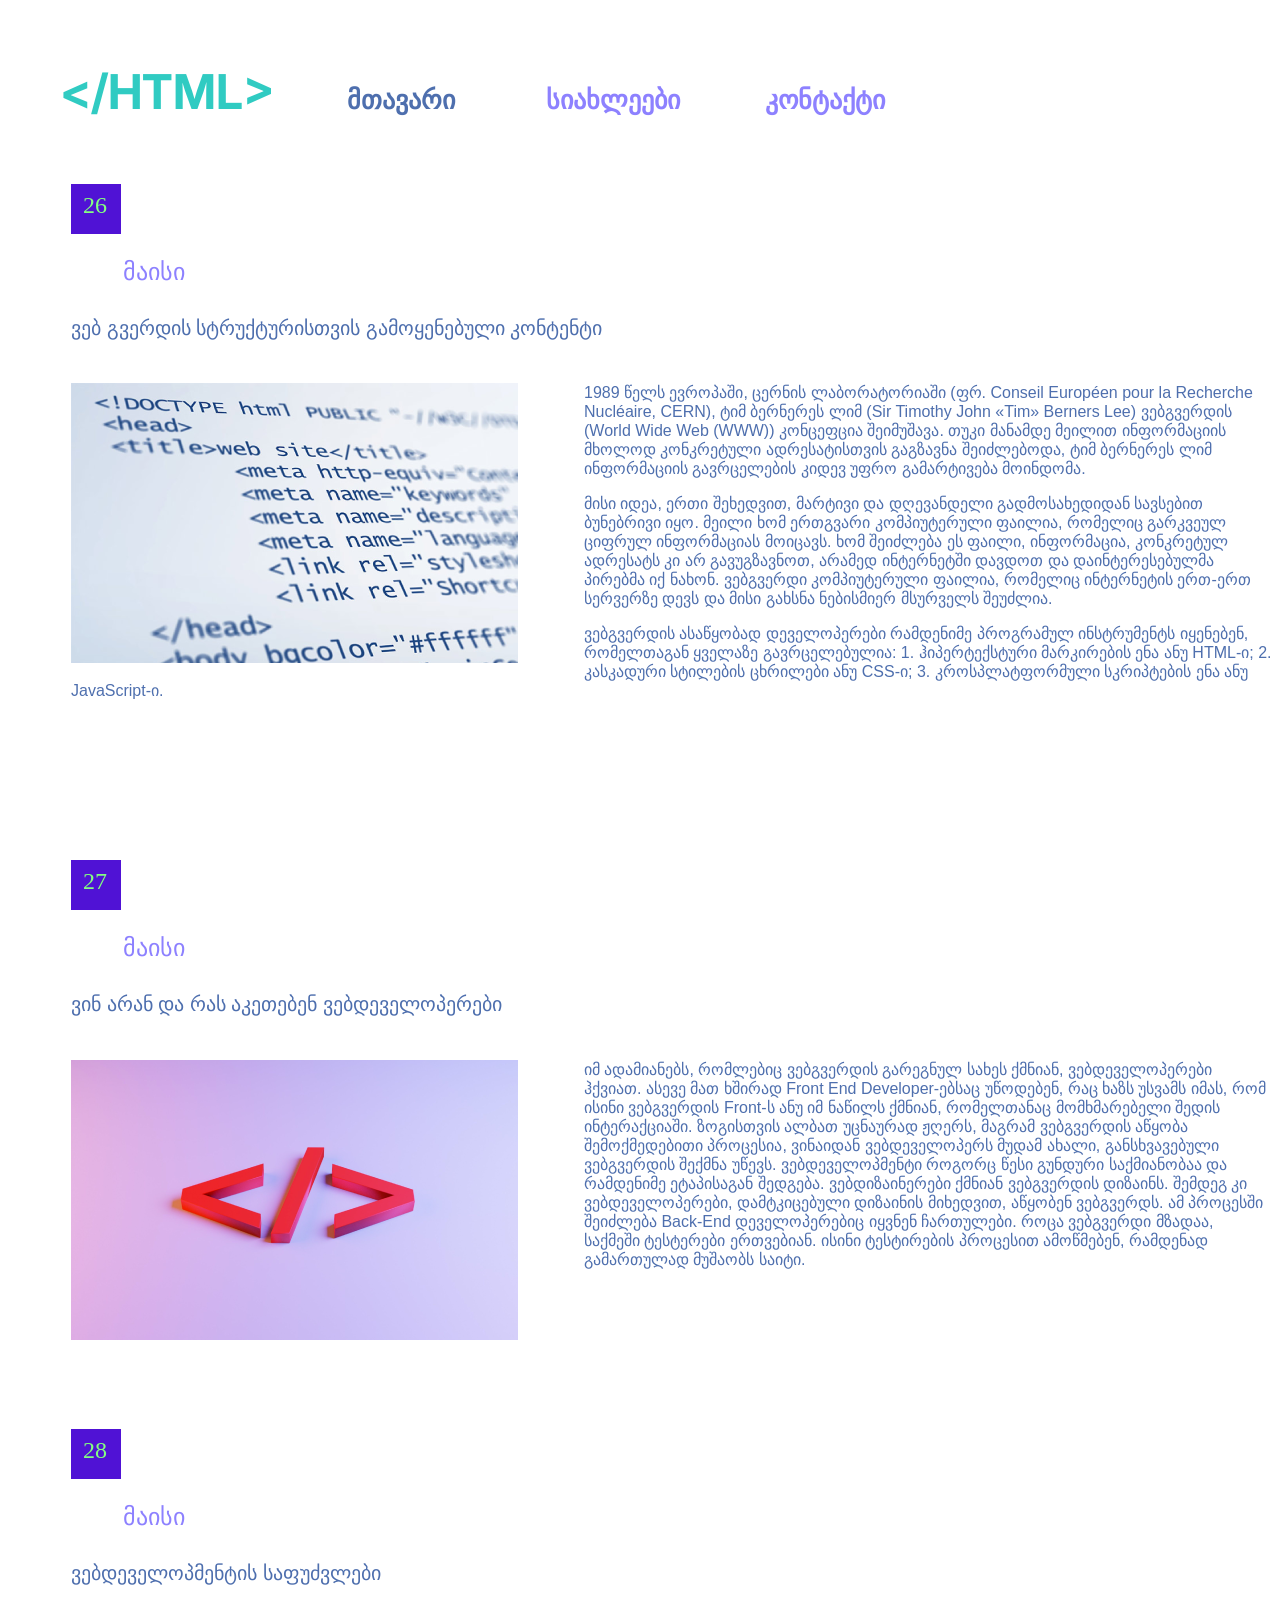
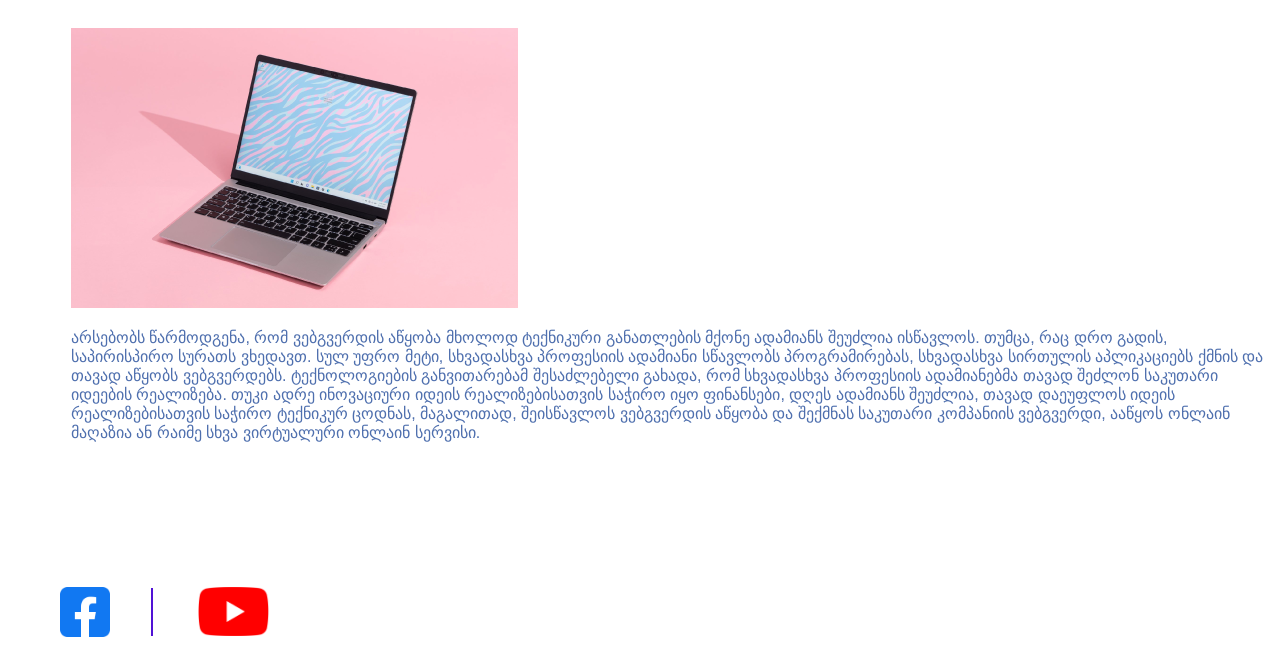
<file: index.html>
<!DOCTYPE html>
<html>
<head>
	
	<title>მთავარი</title>
	<link rel="stylesheet" type="text/css" href="./styles/style.css">
	<link rel="preconnect" href="https://fonts.googleapis.com">
<link rel="preconnect" href="https://fonts.gstatic.com" crossorigin>
<link href="https://fonts.googleapis.com/css2?family=Inter:ital,opsz,wght@0,14..32,100..900;1,14..32,100..900&display=swap" rel="stylesheet">
	<link rel="stylesheet" href="https://cdn.web-fonts.ge/fonts/bpg-nino-mkhedruli/css/bpg-nino-mkhedruli.min.css">
	<link rel="stylesheet" href="https://cdn.web-fonts.ge/fonts/alk-rounded-mtav-med/css/alk-rounded-mtav-med.min.css">
	<link rel="stylesheet" href="https://cdn.web-fonts.ge/fonts/alk-tall-mtavruli/css/alk-tall-mtavruli.min.css">
	<link rel="stylesheet" href="https://cdn.web-fonts.ge/fonts/bpg-arial/css/bpg-arial.min.css">
</head>
<body>
	<nav>
		<h1>&lt;/HTML&gt;</h1>
		<ul>
    <li id="m1"><a class="nav" id="active">მთავარი</a></li>
    <li id="m2"><a class="nav" href="./news/index.html">სიახლეები</a></li>
    <li id="m3"><a class="nav" href="./contact/index.html">კონტაქტი</a></li>
   
  </ul>
		
		
	</nav>
<article>
	<p class="date">26</p>

    <p class="month">მაისი</p>

    <h5>ვებ გვერდის სტრუქტურისთვის გამოყენებული კონტენტი</h5>
    <div class="content">
    <img src="./images/pic-1.png">

    <p class="text">1989 წელს ევროპაში, ცერნის ლაბორატორიაში (ფრ. Conseil Européen pour la Recherche Nucléaire, CERN), ტიმ ბერნერეს ლიმ (Sir Timothy John «Tim» Berners Lee) ვებგვერდის (World Wide Web (WWW)) კონცეფცია შეიმუშავა. თუკი მანამდე მეილით ინფორმაციის მხოლოდ კონკრეტული ადრესატისთვის გაგზავნა შეიძლებოდა, ტიმ ბერნერეს ლიმ ინფორმაციის გავრცელების კიდევ უფრო გამარტივება მოინდომა.
 
</p>

<p class="text">

მისი იდეა, ერთი შეხედვით, მარტივი და დღევანდელი გადმოსახედიდან სავსებით ბუნებრივი იყო. მეილი ხომ ერთგვარი კომპიუტერული ფაილია, რომელიც გარკვეულ ციფრულ ინფორმაციას მოიცავს. ხომ შეიძლება ეს ფაილი, ინფორმაცია, კონკრეტულ ადრესატს კი არ გავუგზავნოთ, არამედ ინტერნეტში დავდოთ და დაინტერესებულმა პირებმა იქ ნახონ. ვებგვერდი კომპიუტერული ფაილია, რომელიც ინტერნეტის ერთ-ერთ სერვერზე დევს და მისი გახსნა ნებისმიერ მსურველს შეუძლია.


 </p>


<p class="text">ვებგვერდის ასაწყობად დეველოპერები რამდენიმე პროგრამულ ინსტრუმენტს იყენებენ, რომელთაგან ყველაზე გავრცელებულია:
1. ჰიპერტექსტური მარკირების ენა ანუ HTML-ი;
2. კასკადური სტილების ცხრილები ანუ CSS-ი;
3. კროსპლატფორმული სკრიპტების ენა ანუ JavaScript-ი.</p>
</div>

</article>



<article style="margin-top: 160px;">
	<p class="date">27</p>

    <p class="month">მაისი</p>

    <h5>ვინ არან და რას აკეთებენ ვებდეველოპერები</h5>
    <div class="content">
    <img src="./images/pic-2.png">

    <p class="text">იმ ადამიანებს, რომლებიც ვებგვერდის გარეგნულ სახეს ქმნიან, ვებდეველოპერები ჰქვიათ. ასევე მათ ხშირად Front End Developer-ებსაც უწოდებენ, რაც ხაზს უსვამს იმას, რომ ისინი ვებგვერდის Front-ს ანუ იმ ნაწილს ქმნიან, რომელთანაც მომხმარებელი შედის ინტერაქციაში. ზოგისთვის ალბათ უცნაურად ჟღერს, მაგრამ ვებგვერდის აწყობა შემოქმედებითი პროცესია, ვინაიდან ვებდეველოპერს მუდამ ახალი, განსხვავებული ვებგვერდის შექმნა უწევს. ვებდეველოპმენტი როგორც წესი გუნდური საქმიანობაა და რამდენიმე ეტაპისაგან შედგება. ვებდიზაინერები ქმნიან ვებგვერდის დიზაინს. შემდეგ კი ვებდეველოპერები, დამტკიცებული დიზაინის მიხედვით, აწყობენ ვებგვერდს. ამ პროცესში შეიძლება Back-End დეველოპერებიც იყვნენ ჩართულები. როცა ვებგვერდი მზადაა, საქმეში ტესტერები ერთვებიან. ისინი ტესტირების პროცესით ამოწმებენ, რამდენად გამართულად მუშაობს საიტი.
</p>


</div>

</article>
	

	<article style="margin-top: 160px;">
	<p class="date">28</p>

    <p class="month">მაისი</p>

    <h5>ვებდეველოპმენტის საფუძვლები</h5>
    <div class="content">
    <img style="float: none;"src="./images/pic-3.png">

    <p style="margin-bottom: 145px;" class="text">არსებობს წარმოდგენა, რომ ვებგვერდის აწყობა მხოლოდ ტექნიკური განათლების მქონე ადამიანს შეუძლია ისწავლოს. თუმცა, რაც დრო გადის, საპირისპირო სურათს ვხედავთ. სულ უფრო მეტი, სხვადასხვა პროფესიის ადამიანი სწავლობს პროგრამირებას, სხვადასხვა სირთულის აპლიკაციებს ქმნის და თავად აწყობს ვებგვერდებს. ტექნოლოგიების განვითარებამ შესაძლებელი გახადა, რომ სხვადასხვა პროფესიის ადამიანებმა თავად შეძლონ საკუთარი იდეების რეალიზება. თუკი ადრე ინოვაციური იდეის რეალიზებისათვის საჭირო იყო ფინანსები, დღეს ადამიანს შეუძლია, თავად დაეუფლოს იდეის რეალიზებისათვის საჭირო ტექნიკურ ცოდნას, მაგალითად, შეისწავლოს ვებგვერდის აწყობა და შექმნას საკუთარი კომპანიის ვებგვერდი, ააწყოს ონლაინ მაღაზია ან რაიმე სხვა ვირტუალური ონლაინ სერვისი.
</p>


</div>

</article>




	
<img id="fb" src="./images/fb.png">
<div id="line"></div>
<img id="yt" src="./images/yt.png">



</body>
</html>
</file>
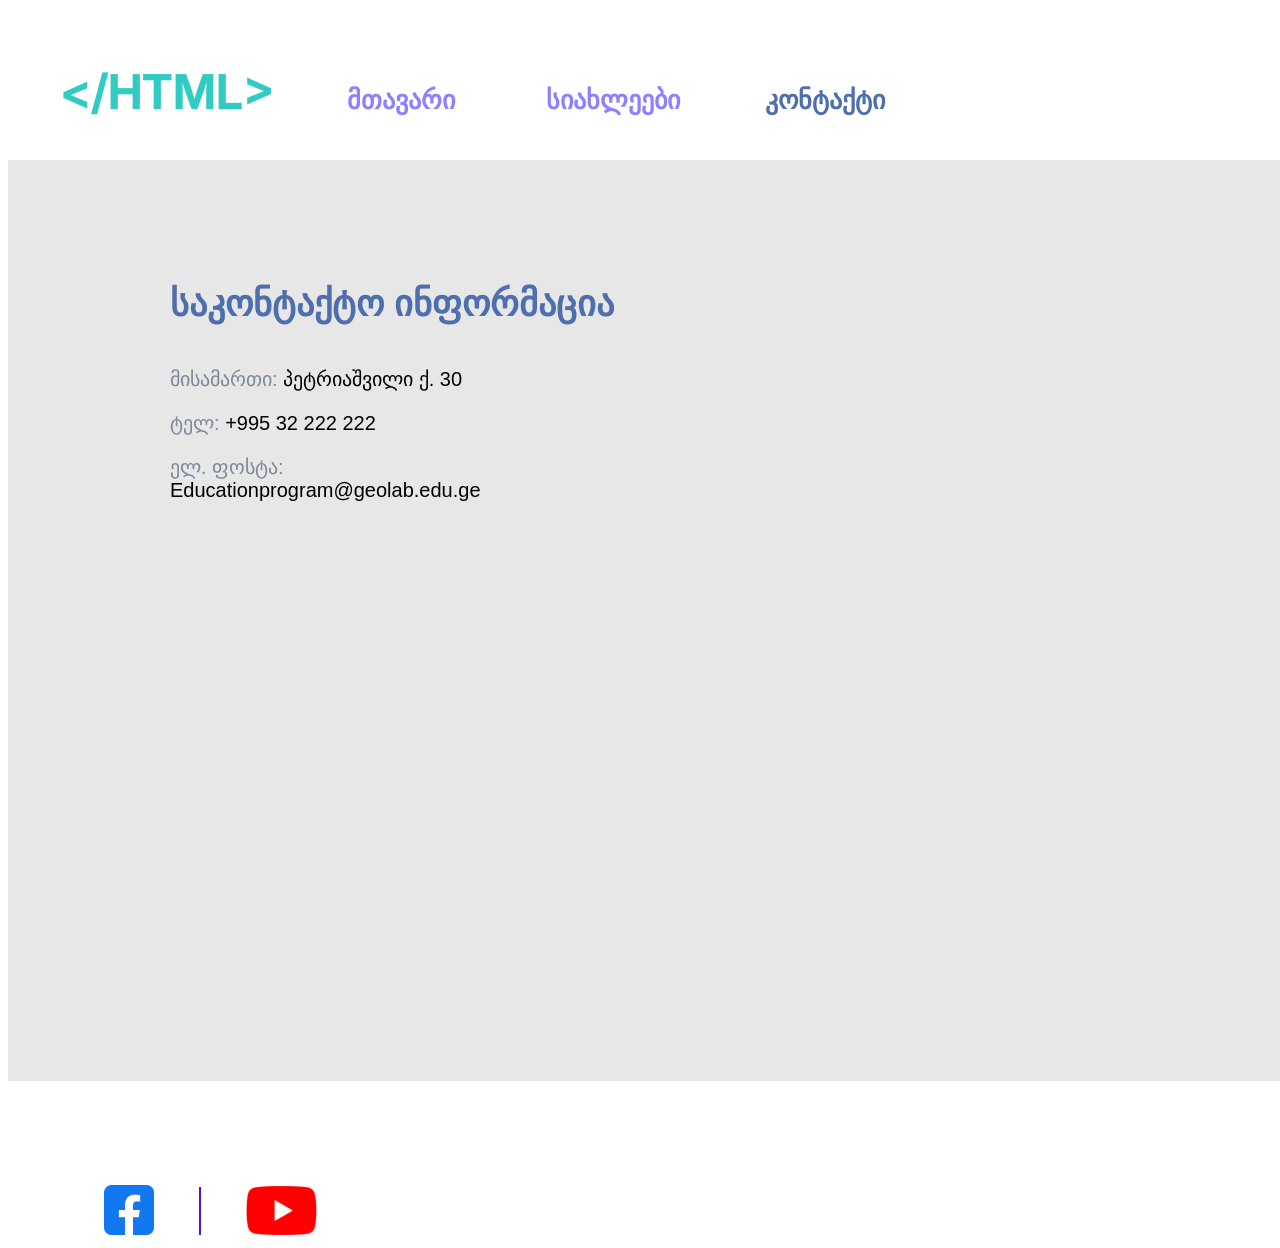
<file: contact/index.html>
<!DOCTYPE html>
<html>
<head>
	
	<title>მთავარი</title>
	<link rel="stylesheet" type="text/css" href="./styles/style.css">
	<link rel="preconnect" href="https://fonts.googleapis.com">
<link rel="preconnect" href="https://fonts.gstatic.com" crossorigin>
<link href="https://fonts.googleapis.com/css2?family=Inter:ital,opsz,wght@0,14..32,100..900;1,14..32,100..900&display=swap" rel="stylesheet">
<link rel="stylesheet" href="https://cdn.web-fonts.ge/fonts/bpg-arial/css/bpg-arial.min.css">
</head>
<body>
	<nav>
		<h1>&lt;/HTML&gt;</h1>
		<ul>
    <li id="m1"><a class="nav"  href="./../index.html">მთავარი</a></li>
    <li id="m2"><a class="nav" href="../news/index.html" >სიახლეები</a></li>
    <li><a class="nav" id="active">კონტაქტი</a></li>
   
  </ul>
		
		
	</nav>


	<div>

		<h2>საკონტაქტო ინფორმაცია</h2>
		<p>  <span style="color: rgba(126, 136, 152, 1) ;">მისამართი:</span> პეტრიაშვილი ქ. 30</p>
		<p> <span style="color:rgba(126, 136, 152, 1) ;">ტელ: </span>  +995 32 222 222</p>
		<p> <span style="color:rgba(126, 136, 152, 1) ;">ელ. ფოსტა:</span> Educationprogram@geolab.edu.ge </p>



		<iframe src="https://www.google.com/maps/embed?pb=!1m14!1m8!1m3!1d95237.18192734134!2d44.7572847!3d41.7601663!3m2!1i1024!2i768!4f13.1!3m3!1m2!1s0x40440cce30aab8ff%3A0xba4e1d79e437511!2s30%20Vasil%20Petriashvili%20Street%2C%20T&#39;bilisi%200179!5e0!3m2!1sen!2sge!4v1778423196293!5m2!1sen!2sge" width="600" height="450" style="border:0;" allowfullscreen="" loading="lazy" referrerpolicy="no-referrer-when-downgrade"></iframe>


		</div>






	



	<img id="fb" src="./images/fb.png">
<div id="line"></div>
<img id="yt" src="./images/yt.png">
</file>
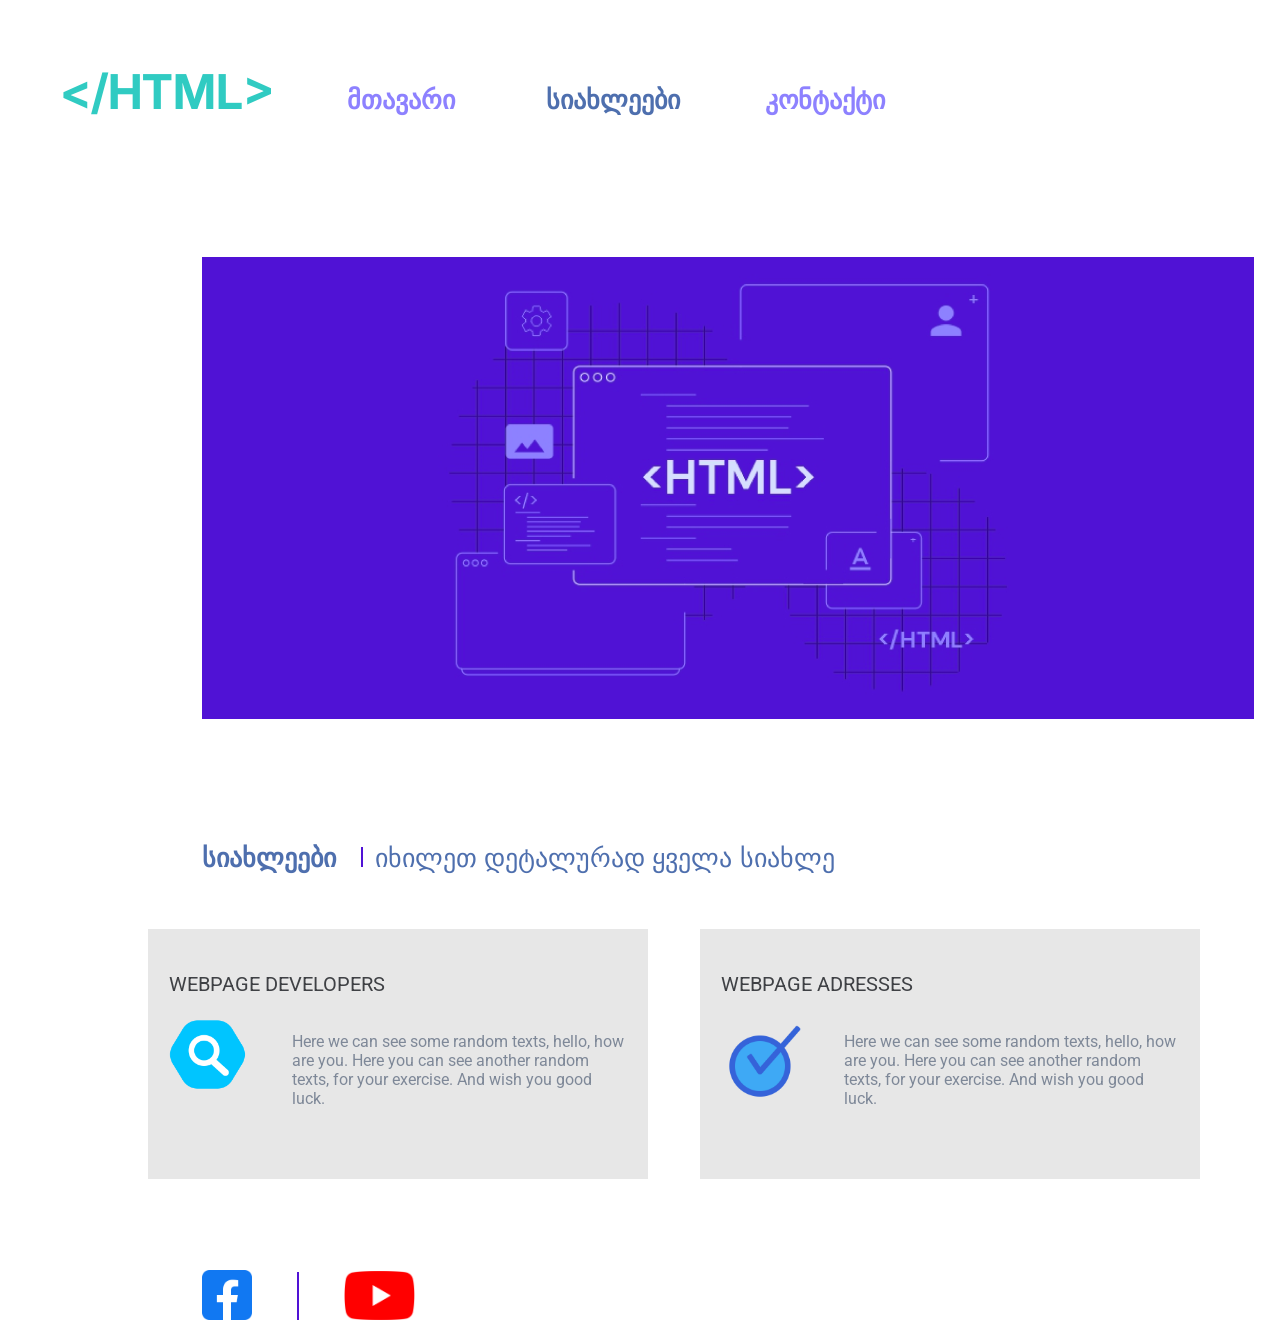
<file: news/index.html>
<!DOCTYPE html>
<html>
<head>
	
	<title>მთავარი</title>
	<link rel="stylesheet" type="text/css" href="./styles/style.css">
	<link rel="preconnect" href="https://fonts.googleapis.com">
<link rel="preconnect" href="https://fonts.gstatic.com" crossorigin>
<link href="https://fonts.googleapis.com/css2?family=Inter:ital,opsz,wght@0,14..32,100..900;1,14..32,100..900&family=Roboto:ital,wght@0,100..900;1,100..900&display=swap" rel="stylesheet">
	<link rel="stylesheet" href="https://cdn.web-fonts.ge/fonts/bpg-arial/css/bpg-arial.min.css">
</head>
<body>
	<nav>
		<h1>&lt;/HTML&gt;</h1>
		<ul>
    <li id="m1"><a class="nav"  href="./../index.html">მთავარი</a></li>
    <li id="m2"><a class="nav" id="active">სიახლეები</a></li>
    <li><a class="nav" href="../contact/index.html">კონტაქტი</a></li>
   
  </ul>
		
		
	</nav>

	<img id="html" src="./images/html.png">

	
		<h2>სიახლეები</h2>
		<div id="line"></div>
		<p>იხილეთ დეტალურად ყველა სიახლე</p>

	

	

	<div class="parent">

	<div class="child first">

		
		<p class="title"> WEBPAGE DEVELOPERS</p>
		<img id="im1" src="./images/image2.png">
		<p class="text">Here we can see some random texts, hello, how are you. Here you can see another random texts, for your exercise. And wish you good luck. </p>
		

	</div>

	<div class="child">
		
		<p class="title">WEBPAGE ADRESSES</p>
		<img id="im2" src="./images/image1.png">
		<p class="text"> Here we can see some random texts, hello, how are you. Here you can see another random texts, for your exercise. And wish you good luck. </p>
	</div>

	</div>


<img id="fb" src="./images/fb.png">
<div id="line2"></div>
<img id="yt" src="./images/yt.png">
</file>
<file: styles/style.css>
h1 {
	width: 223px;
	height: 58px;
	font-weight: 700;
	font-size: 48px;
	color: rgba(48, 203, 194, 1);
	font-family: inter,monospace;
	margin-top: 54px;
	margin-left: 52px;
	margin-right: 60px;
	display: inline-block;
}

ul {
	list-style: none;
	padding: 0;
	margin: 0;
	display: inline-block;
}
li {
	display: inline-block;
}

a {

	display: inline-block;
	text-decoration: none;

}
.nav {
font-weight: 700;
font-size: 26px;
color: rgba(141, 129, 255, 1);
font-family: "BPG Arial", sans-serif;

}

#active {
	color:rgba(78, 111, 174, 1) ;
}

#m1 {
	margin-right: 87px;

}

#m2 {
margin-right: 81px;
}

.date {

	width: 50px;
	height: 50px;
	background-color: rgba(80, 18, 213, 1);
	color: rgba(132, 255, 129, 1);
	font-size: 24px;
	padding: 8px 12px;
	box-sizing: border-box;

}

.month {
	width: 70px;
	height: 34px;
	font-weight: 400;
	font-size: 24px;
	color: rgba(141, 129, 255, 1);
	margin-left: 52px;
	font-family: "BPG Nino Mkhedruli", sans-serif;
}

h5 {

	width: 578px;
	height: 34px;
	font-weight: 200;
	color: rgba(78, 111, 174, 1);
	font-size: 20px;
	margin-top: 8px;
	font-family: "ALK Rounded Mtav Med", sans-serif;

}

article {
	margin-left: 63px;
}

.content {
	margin-top: 14px;

}

img {
	float: left;
	margin-right: 66px;
}

.text {
	
	font-weight: 450;
	font-size: 16px;
	color: rgba(78, 111, 174, 1);
	font-family: "ALK Tall Mtavruli", sans-serif;
}

#fb {
	margin-left: 52px;
	margin-right: 0px;
	width: 50px;
	height: 50px;

}


#line {
	width: 2px;
	height: 48px;
		background-color: rgba(80, 18, 213, 1);
		display: inline-block;
		margin: 0px 41px;
		float: none;
}

#yt {

	width: 71px;
	height: 49px;
	margin-right: 0px;
	float: none;

}
</file>
<file: contact/styles/style.css>
h1 {
	width: 223px;
	height: 58px;
	font-weight: 700;
	font-size: 48px;
	color: rgba(48, 203, 194, 1);
	font-family: monospace;
	margin-top: 54px;
	margin-left: 52px;
	margin-right: 60px;
	display: inline-block;
	font-family: inter;
}

ul {
	list-style: none;
	padding: 0;
	margin: 0;
	display: inline-block;
}
li {
	display: inline-block;
}

a {

	display: inline-block;
	text-decoration: none;

}
.nav {
font-weight: 700;
font-size: 26px;
color: rgba(141, 129, 255, 1);
font-family: "BPG Arial", sans-serif;

}

#active {
	color:rgba(78, 111, 174, 1) ;
}

#m1 {
	margin-right: 87px;

}

#m2 {
margin-right: 81px;
}

div {

	width:1660px ;
	height:735px ;
	background-color: rgba(231, 231, 231, 1);
	padding-top: 93px;
	padding-left: 162px;
	padding-bottom: 93px;


}

h2 {

	width:474px ;
	height:34px ;
	font-weight:700 ;
	font-size:36px ;
	color:rgba(78, 111, 174, 1) ;
	display: inline-block;
	font-family: "BPG Arial", sans-serif;

}


p {

	width:317px;
	height:24px ;
	font-weight:400 ;
	font-size:20px ;
	font-family: "BPG Arial", sans-serif;
	
}


iframe {
	float: right;
	width: 944px;
	height: 549px;
	display: flex;
	margin-right: 163px;
	margin-bottom: 200px;

}


#fb {
	margin-left: 96px;
	margin-right: 0px;
	margin-top: 104px;
	width: 50px;
	height: 50px;

}


#line {
	width: 2px;
	height: 48px;
		background-color: rgba(80, 18, 213, 1);
		display: inline-block;
		margin: 0px 41px;
	padding-top: 0px;
	padding-left: 0px;
	padding-bottom: 0px;
}

#yt {

	width: 71px;
	height: 49px;
	margin-right: 0px;

}
</file>
<file: news/styles/style.css>
h1 {
	width: 223px;
	height: 58px;
	font-weight: 700;
	font-size: 48px;
	color: rgba(48, 203, 194, 1);
	font-family: monospace;
	margin-top: 54px;
	margin-left: 52px;
	margin-right: 60px;
	display: inline-block;
	font-family: inter,monospace;

}

ul {
	list-style: none;
	padding: 0;
	margin: 0;
	display: inline-block;
}
li {
	display: inline-block;
}

a {

	display: inline-block;
	text-decoration: none;

}
.nav {
font-weight: 700;
font-size: 26px;
color: rgba(141, 129, 255, 1);
font-family: "BPG Arial", sans-serif;

}

#active {
	color:rgba(78, 111, 174, 1) ;
}

#m1 {
	margin-right: 87px;

}

#m2 {
margin-right: 81px;
}

#html {
	width: 1052px;
	height: 462px;
	margin-top: 97px;
	margin-left: 194px;
	margin-right: 194px;

}

h5 {
	display: inline-block;
}

.parent {
	margin-left: 140px;
	display: flex;
}

.child {
	width: 500px;
	height: 250px;
	background-color:rgba(231, 231, 231, 1);
	display: inline-block;
	margin-right: 52px;
	vertical-align: bottom;
	padding: 23px 21px;
	box-sizing: border-box;
	margin-top: 26px;
	
}

.first {
	margin-right: 52px;
	
}


h2 {

	width: 150px;
	height: 34px;
	font-weight: 700;
	font-size: 26px;
	color: rgba(78, 111, 174, 1);
	margin-left:194px ;
	margin-top: 120px;
	display: inline-block;
	font-family: "BPG Arial", sans-serif;
	}




#line {
	width: 2px;
	height: 20px;
	background-color: rgba(80, 18, 213, 1);
	display: inline-block;
	margin-left: 5px;
	margin-right: 8px;
}

p {

	width: 484px;
	height: 34px;
	font-weight: 400;
	font-size: 26px;
	color: rgba(78, 111, 174, 1);
	display: inline-block;
	font-family: "BPG Arial", sans-serif;
}


.title {

	width:307px ;
	height:24px ;
	font-weight:400 ;
	font-size:20px ;
	color: rgba(63, 65, 69, 1);
	vertical-align: top;
	display: block;
	font-family: roboto;
}

#im1 {
	width: 77px;
	height: 77px;
	
}

#im2 {
	width: 89px;
	height: 89px;
	
}

.text {

	width: 335px;
	height: 95px;
	font-weight: 400;
	font-size: 16px;
	color: rgba(126, 136, 152, 1);
	float: right;
	font-family: roboto;



}


#fb {
	margin-left: 194px;
	margin-right: 0px;
	width: 50px;
	height: 50px;
	margin-top: 91px;

}


#line2 {
	width: 2px;
	height: 48px;
		background-color: rgba(80, 18, 213, 1);
		display: inline-block;
		margin: 0px 41px;
}

#yt {

	width: 71px;
	height: 49px;
	margin-right: 0px;

	margin-top: 91px;

}
</file>
